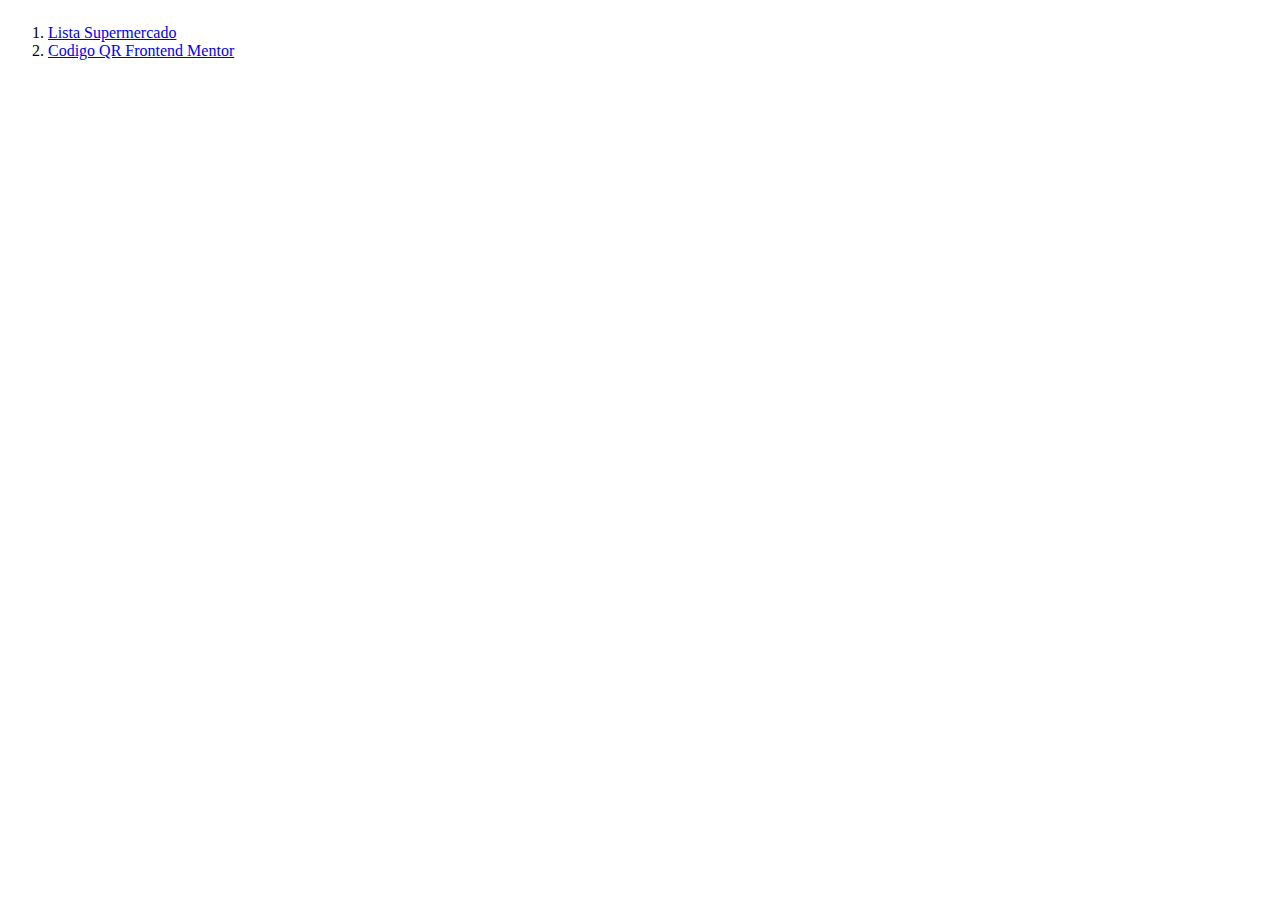
<file: HTML/Index.html>
<!DOCTYPE html>
<html lang="en">
<head>
    <meta charset="UTF-8">
    <meta name="viewport" content="width=device-width, initial-scale=1.0">
    <meta name="description" content="Bienvenido a la pagina de inicio de nuestra pagina">
    <meta name="robots" content="index, follow">
    <title>Inicio | Juanbar20</title>
    <link rel="stylesheet" href="../CSS/Index.css">
</head>
<body>
    <ol>
        <li>
            <a href="./lista-supermercado.html">Lista Supermercado</a>
        </li>
        <li>
            <a href="./QR-Frontend-Mentor.html">Codigo QR Frontend Mentor</a>
        </li>
    </ol>
</body>
</html>
</file>
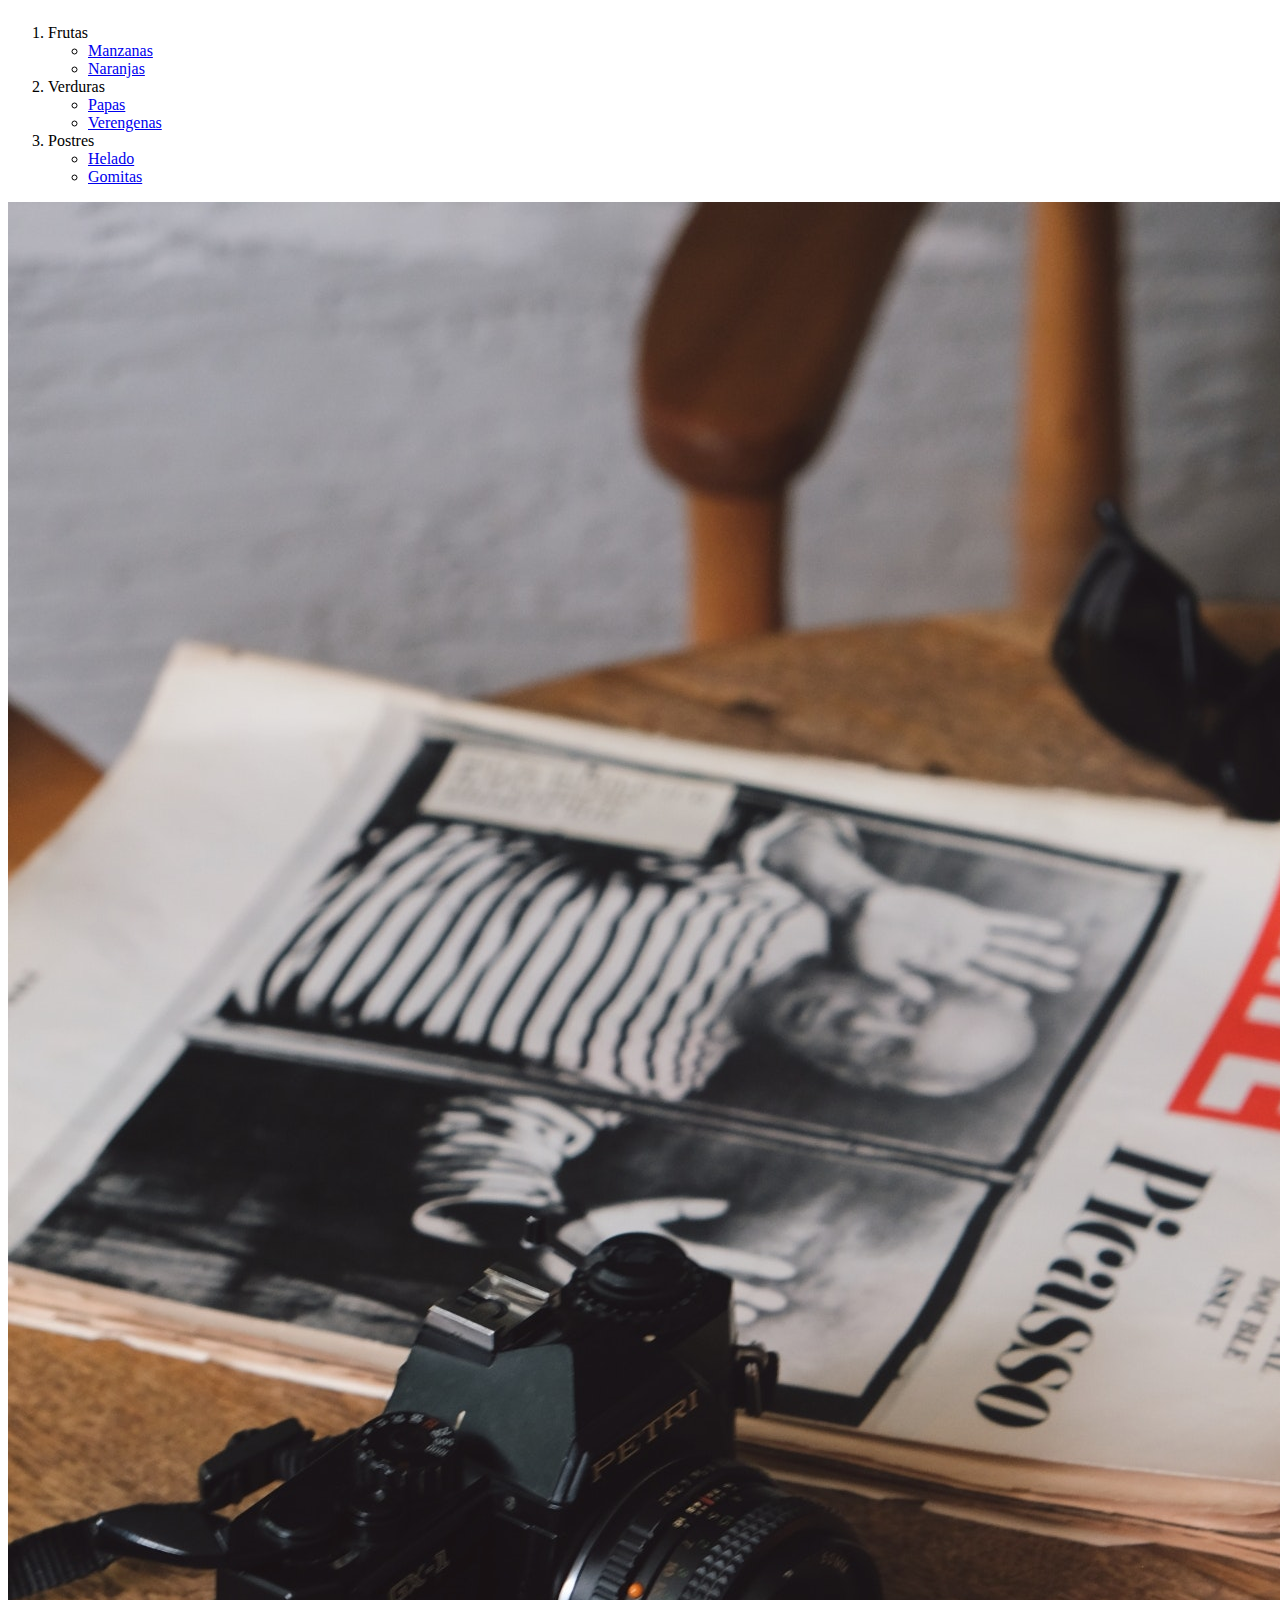
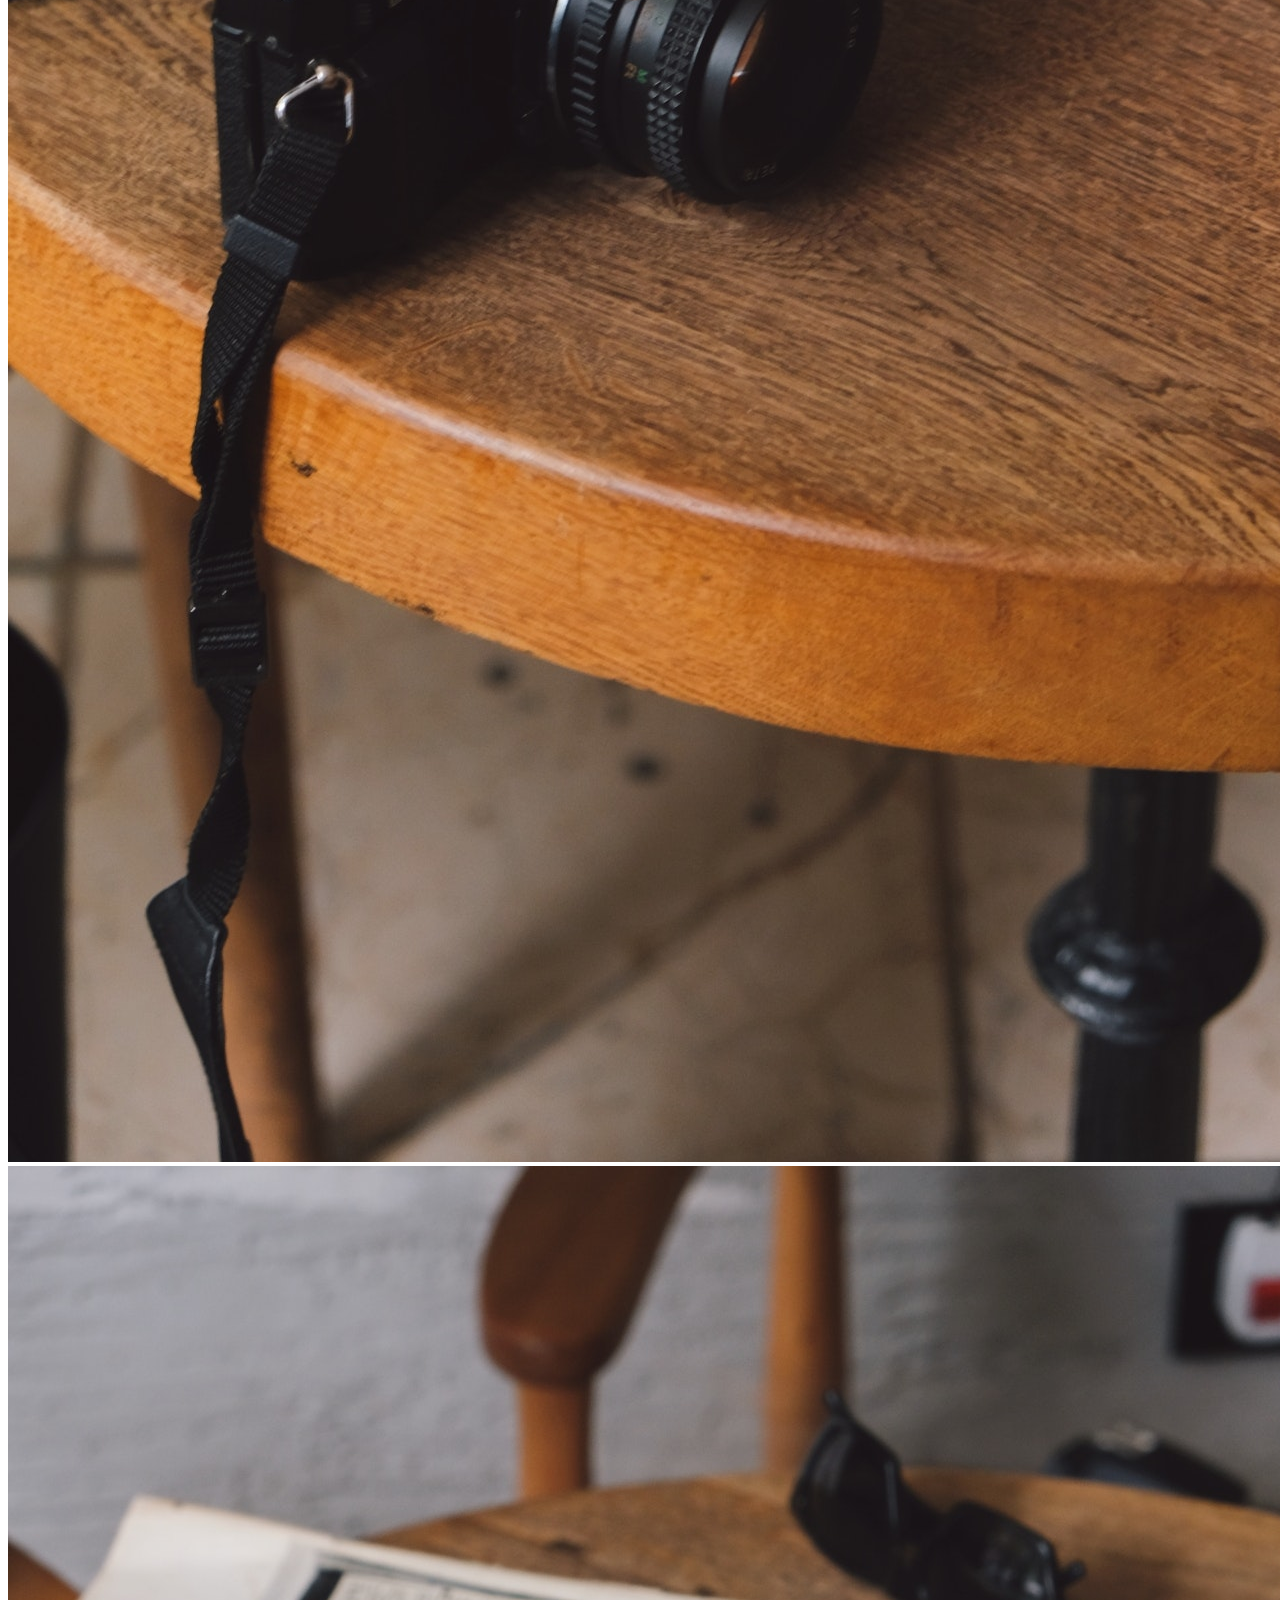
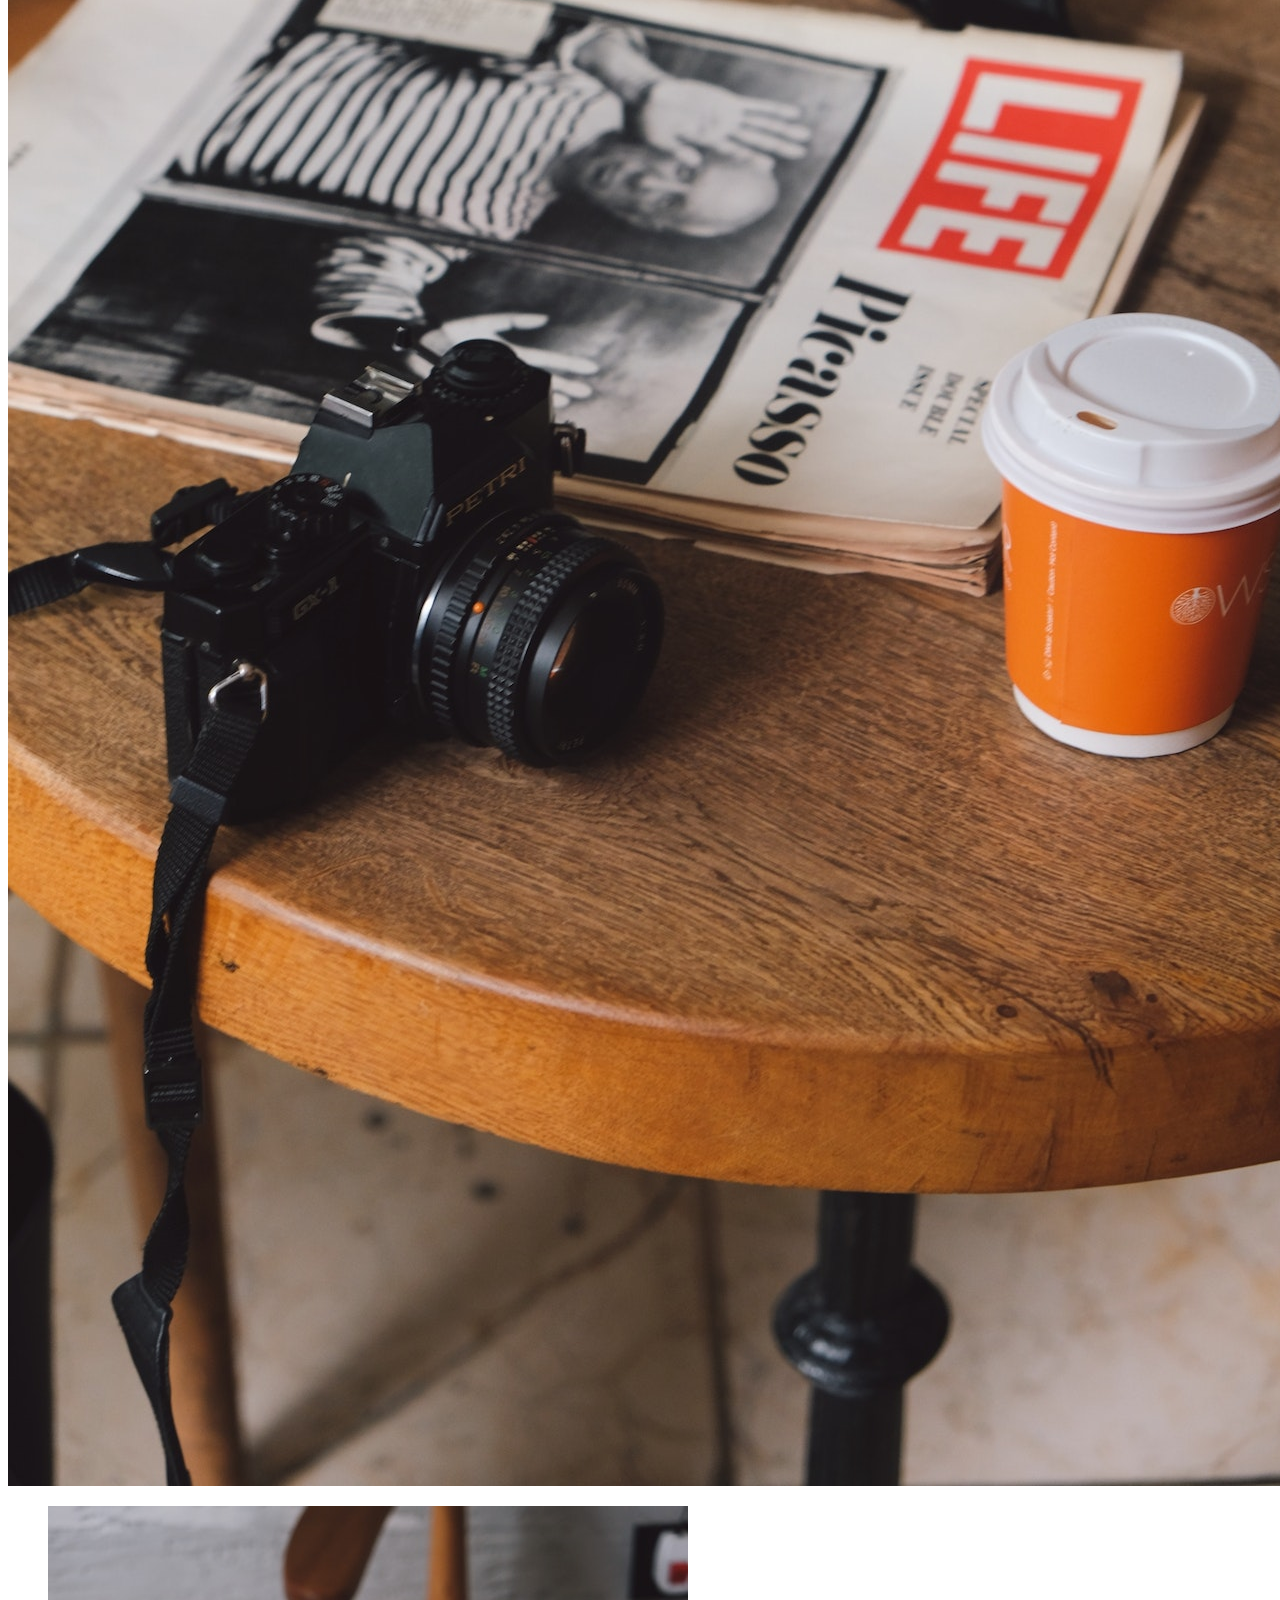
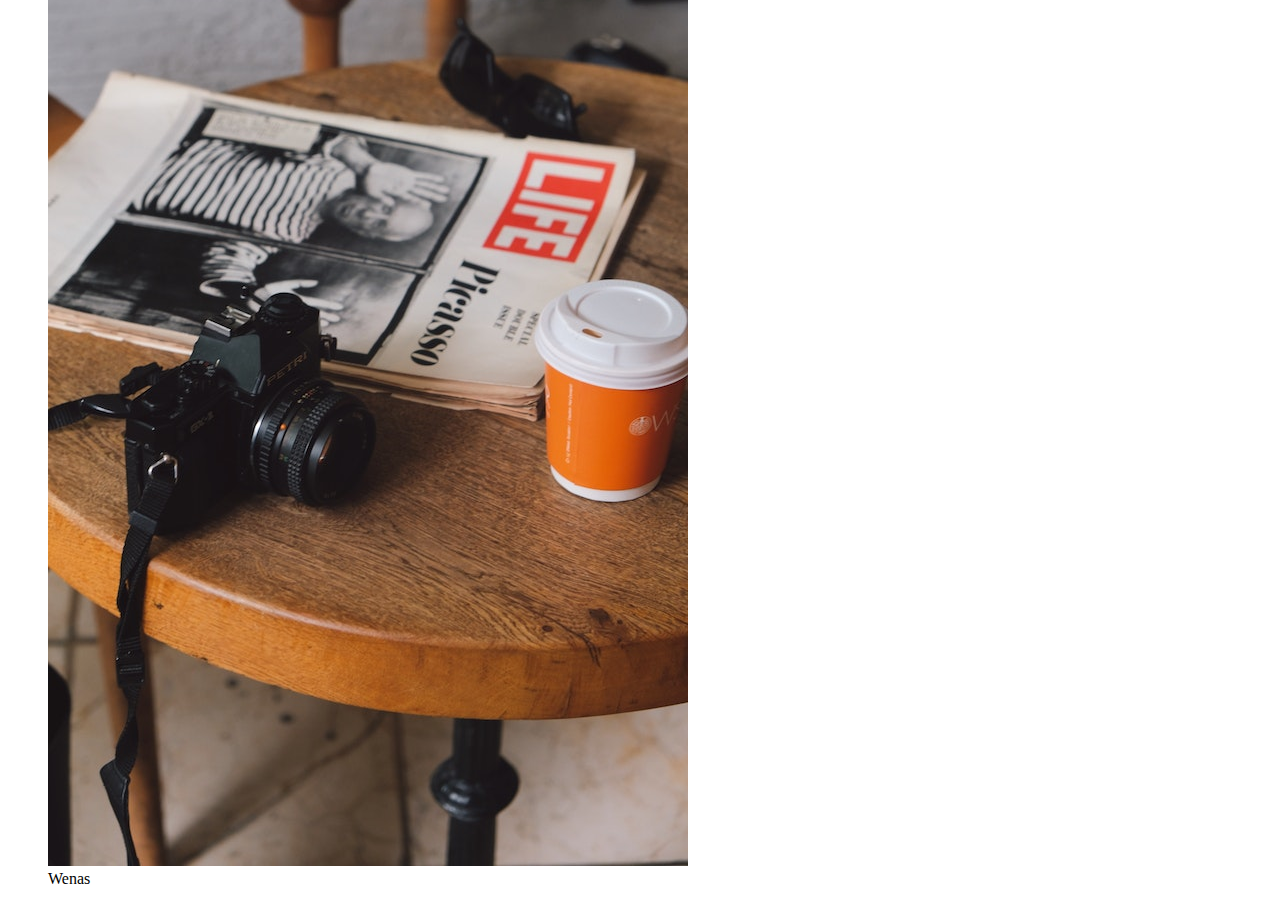
<file: HTML/lista-supermercado.html>
<!DOCTYPE html>
<html lang="en">
<head>
    <meta charset="UTF-8">
    <meta name="viewport" content="width=device-width, initial-scale=1.0">
    <meta name="description" content="Bienvenido a la pagina de inicio de nuestra pagina">
    <meta name="robots" content="index, follow">
    <title>Lista Supermercado | Juanbar20</title>
    <link rel="stylesheet" href="../CSS/Index.css">
</head>
<body>
    <main>
        <ol>
            <li>Frutas</li>
            <ul>
                <li><a href="https://www.google.com/search?q=postre+de+manzana&rlz=1C1ONGR_esCO1067CO1067&oq=postre+de+manzana&aqs=chrome..69i57j0i512l9.5423j0j7&sourceid=chrome&ie=UTF-8" target="_blank" >Manzanas</a></li>
                <li><a href="https://www.google.com/search?q=postre+de+naranja&rlz=1C1ONGR_esCO1067CO1067&oq=postre+de+naranja&aqs=chrome..69i57j0i512l9.4607j0j9&sourceid=chrome&ie=UTF-8" target="_blank"> Naranjas</a></li>
            </ul>
            <li>Verduras</li>
            <ul>
                <li><a href="https://www.google.com/search?q=pastel+de+papa&rlz=1C1ONGR_esCO1067CO1067&oq=pastel+de+papa&aqs=chrome.0.0i271j46i512j0i512l8.5519j0j7&sourceid=chrome&ie=UTF-8" target="_blank"> Papas</a></li>
                <li><a href="https://www.google.com/search?q=receta+con+berenjenas&rlz=1C1ONGR_esCO1067CO1067&oq=receta+con+ber&aqs=chrome.0.0i512l3j69i57j0i512l6.10631j0j9&sourceid=chrome&ie=UTF-8" target="_blank"> Verengenas</a></li>
            </ul>
            <li>Postres</li>
            <ul>
                <li><a href="https://www.google.com/search?q=POstre+de+helado&rlz=1C1ONGR_esCO1067CO1067&oq=POstre+de+helado&aqs=chrome..69i57j0i512l3j46i512j0i512l2j46i512j0i512.4495j0j9&sourceid=chrome&ie=UTF-8" target="_blank"> Helado</a></li>
                <li><a href="https://www.google.com/search?q=Postre+con+gomitas&rlz=1C1ONGR_esCO1067CO1067&oq=Postre+con+gomitas&aqs=chrome..69i57j0i22i30l2.7559j0j9&sourceid=chrome&ie=UTF-8" target="_blank"> Gomitas</a></li>
            </ul>
        </ol>
        <section>
            <img src="../Images/pexels-ayşenaz-bilgin-17119396.jpg" alt="Imagen de una camara Grande">
            <img src="../Images/pexels-ayşenaz-bilgin-17119396 (1).jpg" alt="Imagen de una camara Mediana">
            <figure>
                <img src="../Images/pexels-ayşenaz-bilgin-17119396 (2).jpg" alt="Imagen de una camara Pequeña">
                <figcaption>Wenas</figcaption>
            </figure>
        </section>
    </main>
</body>
</html>
</file>
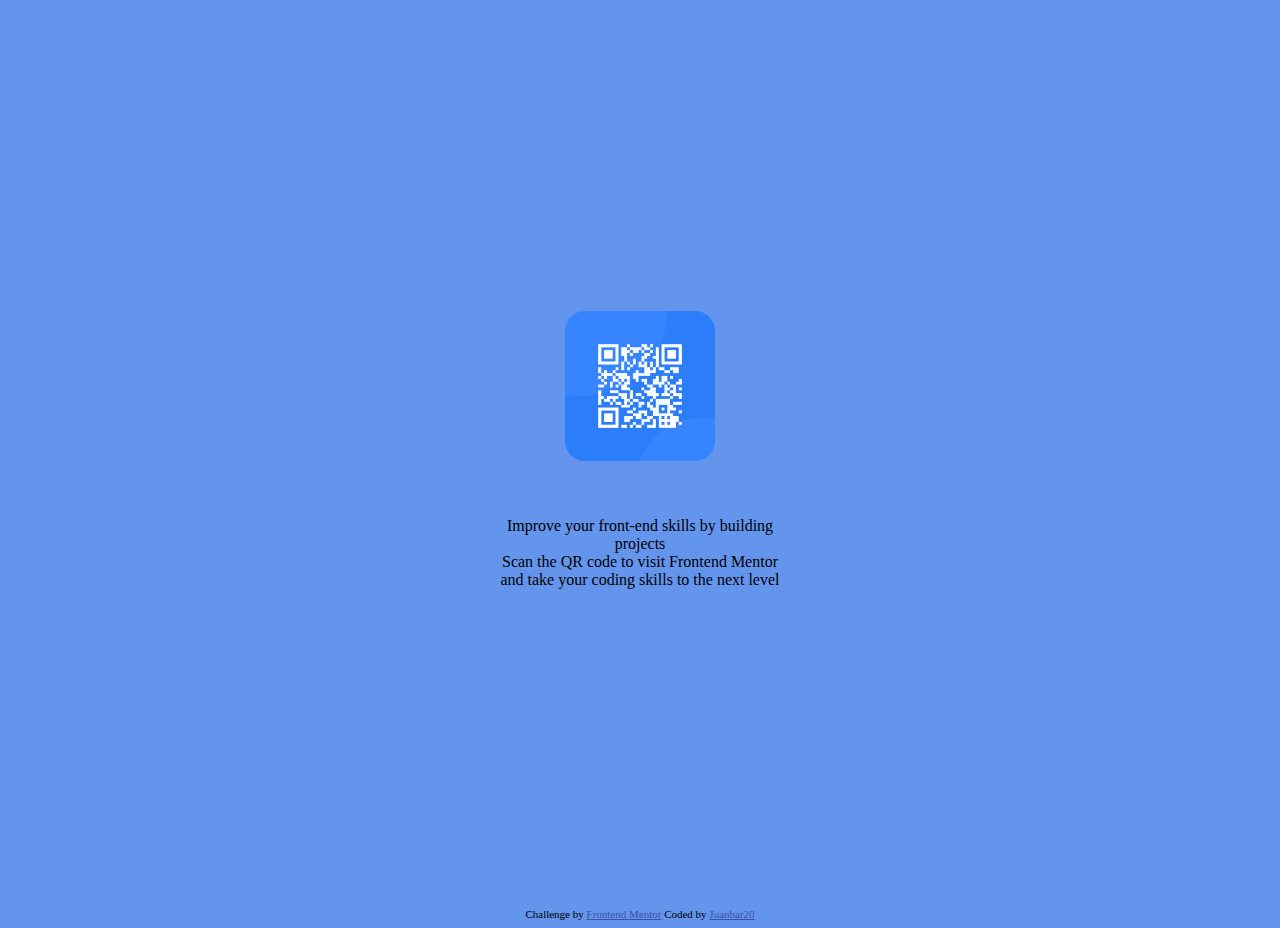
<file: HTML/QR-Frontend-Mentor.html>
<!DOCTYPE html>
<html lang="es">
<head>
    <meta charset="UTF-8">
    <meta name="viewport" content="width=device-width, initial-scale=1.0">
    <meta name="description" content="Bienvenido a la pagina del codigo QR">
    <meta name="robots" content="index, follow">
    <link rel="icon" href="../Images/favicon-32x32.png">
    <link rel="stylesheet" href="../CSS/Qr-style.css">
    <title> QR Code | Juanbar20</title>
</head>
<body>
    <div class="general-container">
        <div class="qr-container">
            <img src="../Images/image-qr-code.png" alt="Codigo QR" class="image-qr">
            <p class="parrafo">
            <br><br>
            Improve your front-end skills by building projects <br>
        
            Scan the QR code to visit Frontend Mentor and take your coding skills to the next level
            </p>
        </div>
    </div>
    <div class="attribution">
        Challenge by <a href="https://www.frontendmentor.io?ref=challenge" target="_blank">Frontend Mentor</a>
        Coded by <a href="https://github.com/juanbar20">Juanbar20</a>
    </div>
    
</body>
</html>
</file>
<file: CSS/Index.css>
* {
    box-sizing: border-box;
}

body {
    display: grid;
}

.content {
    text-align: center;
    margin: auto;
}

.qr-container {
    border-radius: 75px;
    height: auto;
}

.image-qr{
    border-radius: 10px;
    width: auto;
    height: auto;

}

.attribution { 
    font-size: 11px; 
    text-align: center; 
}

.attribution a { 
    color: hsl(228, 45%, 44%); 
}
</file>
<file: CSS/Qr-style.css>
* {
    box-sizing: border-box;
    background-color: cornflowerblue;
}

.general-container{
    display: flex;
    height: 100vh;
    justify-content: center;
    align-items: center;
    text-align: center;
}

.qr-container{
    width: 300px;
}

.image-qr{
    width: 150px;
    border-radius: 20px;

}
 
.attribution { 
    font-size: 11px; 
    text-align: center; 
}

.attribution a { 
    color: hsl(228, 45%, 44%); 
}
</file>
